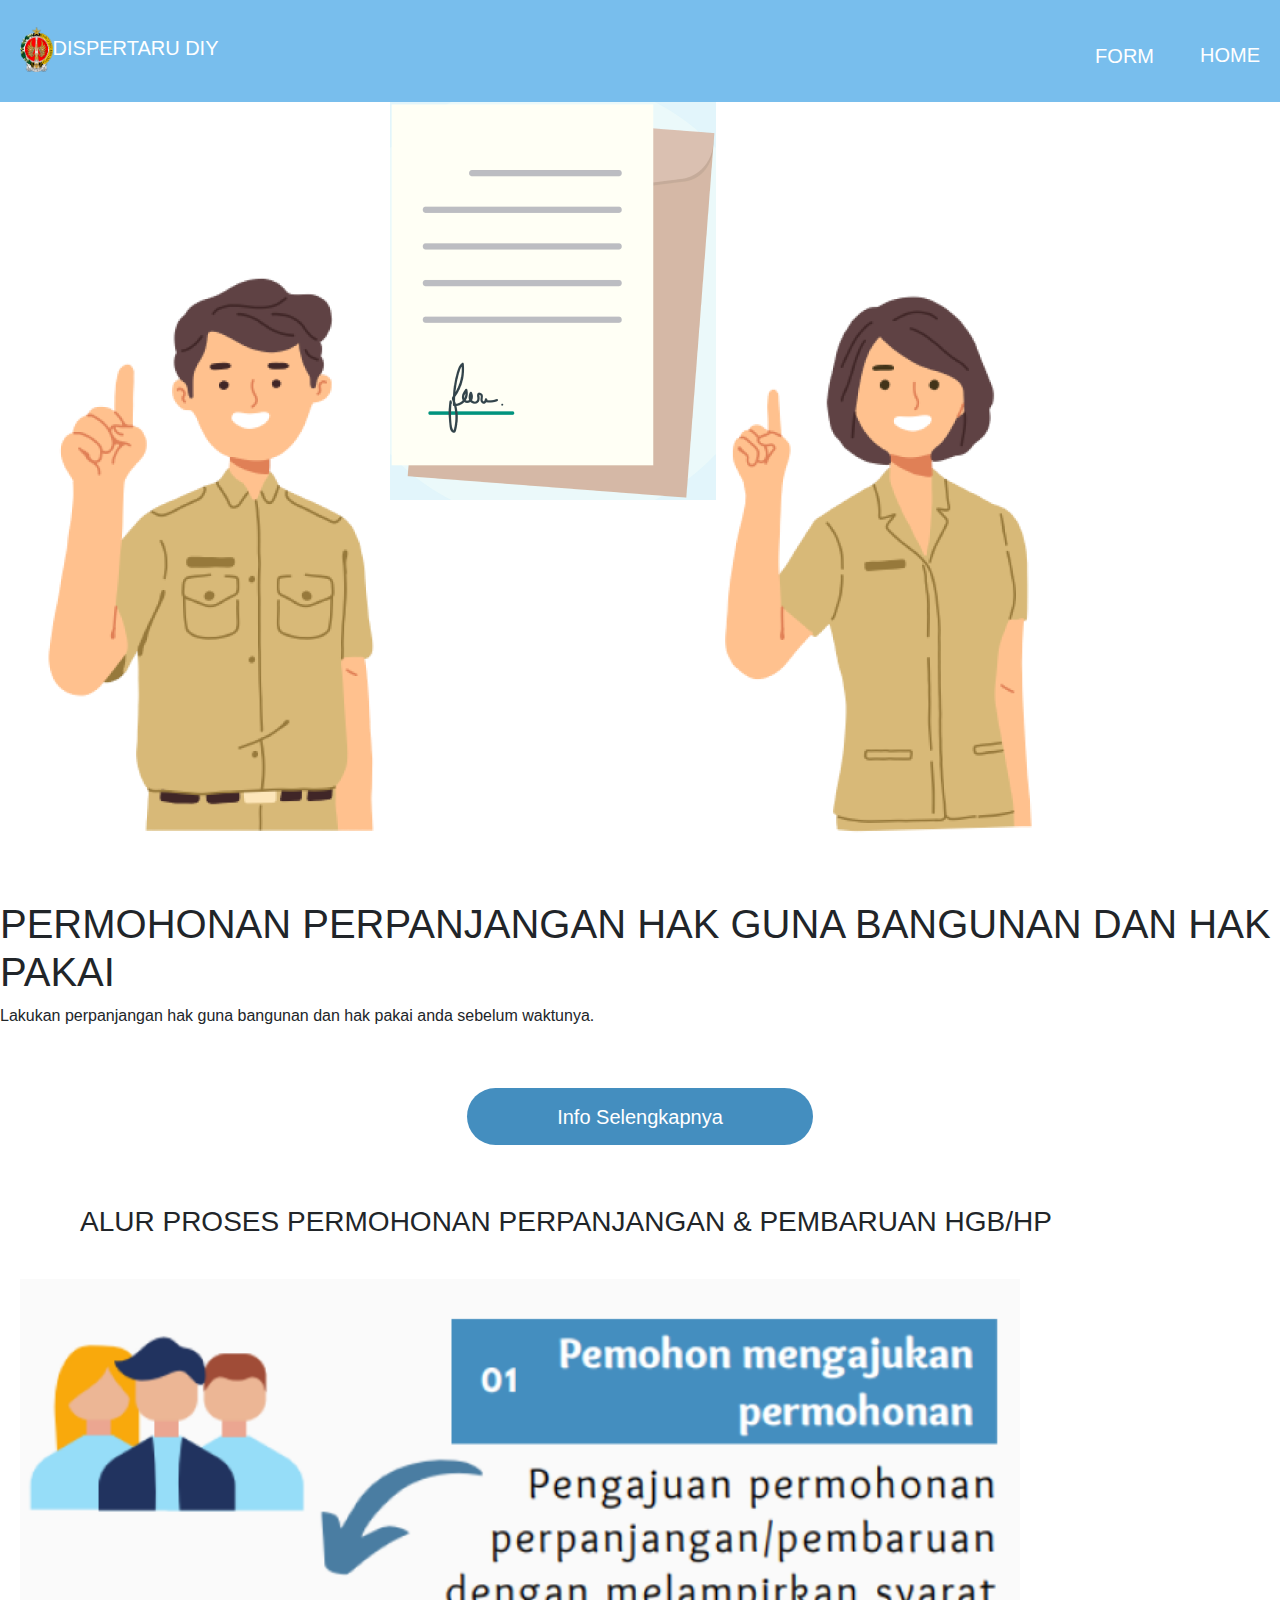
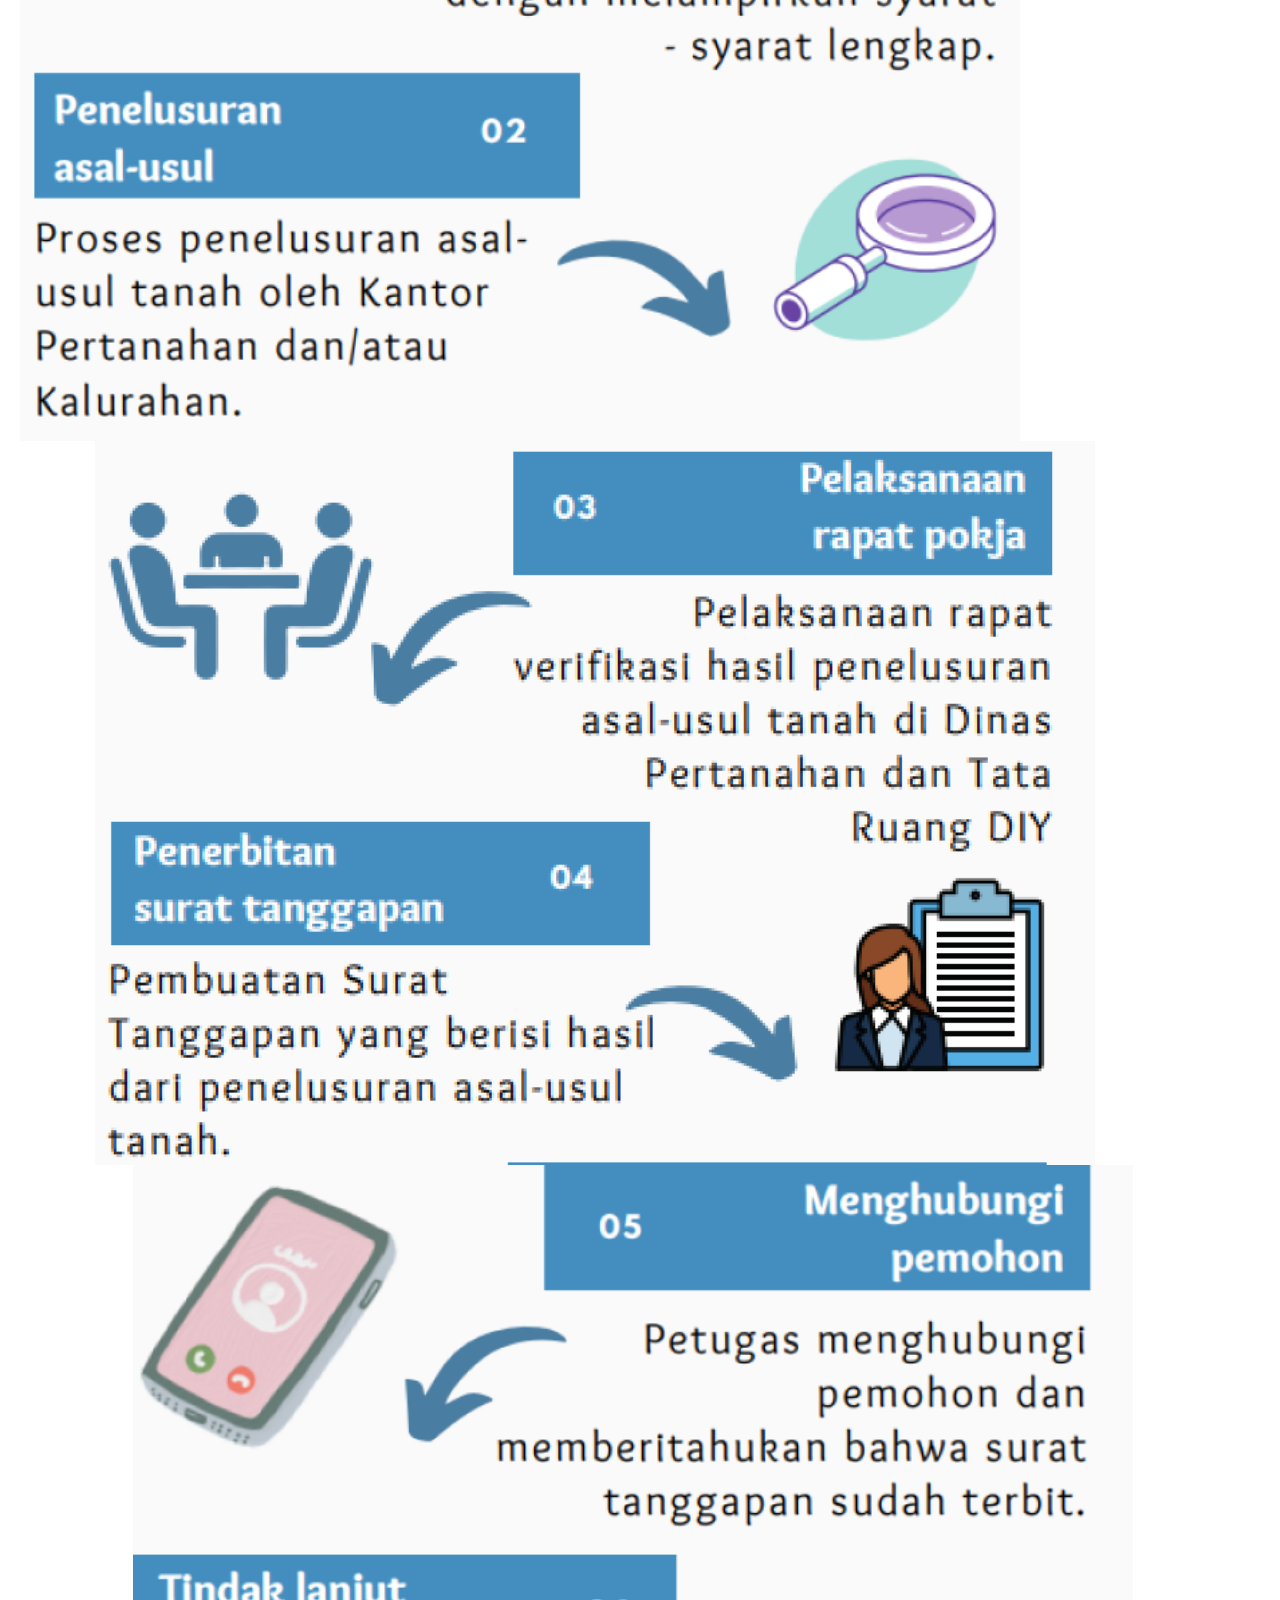
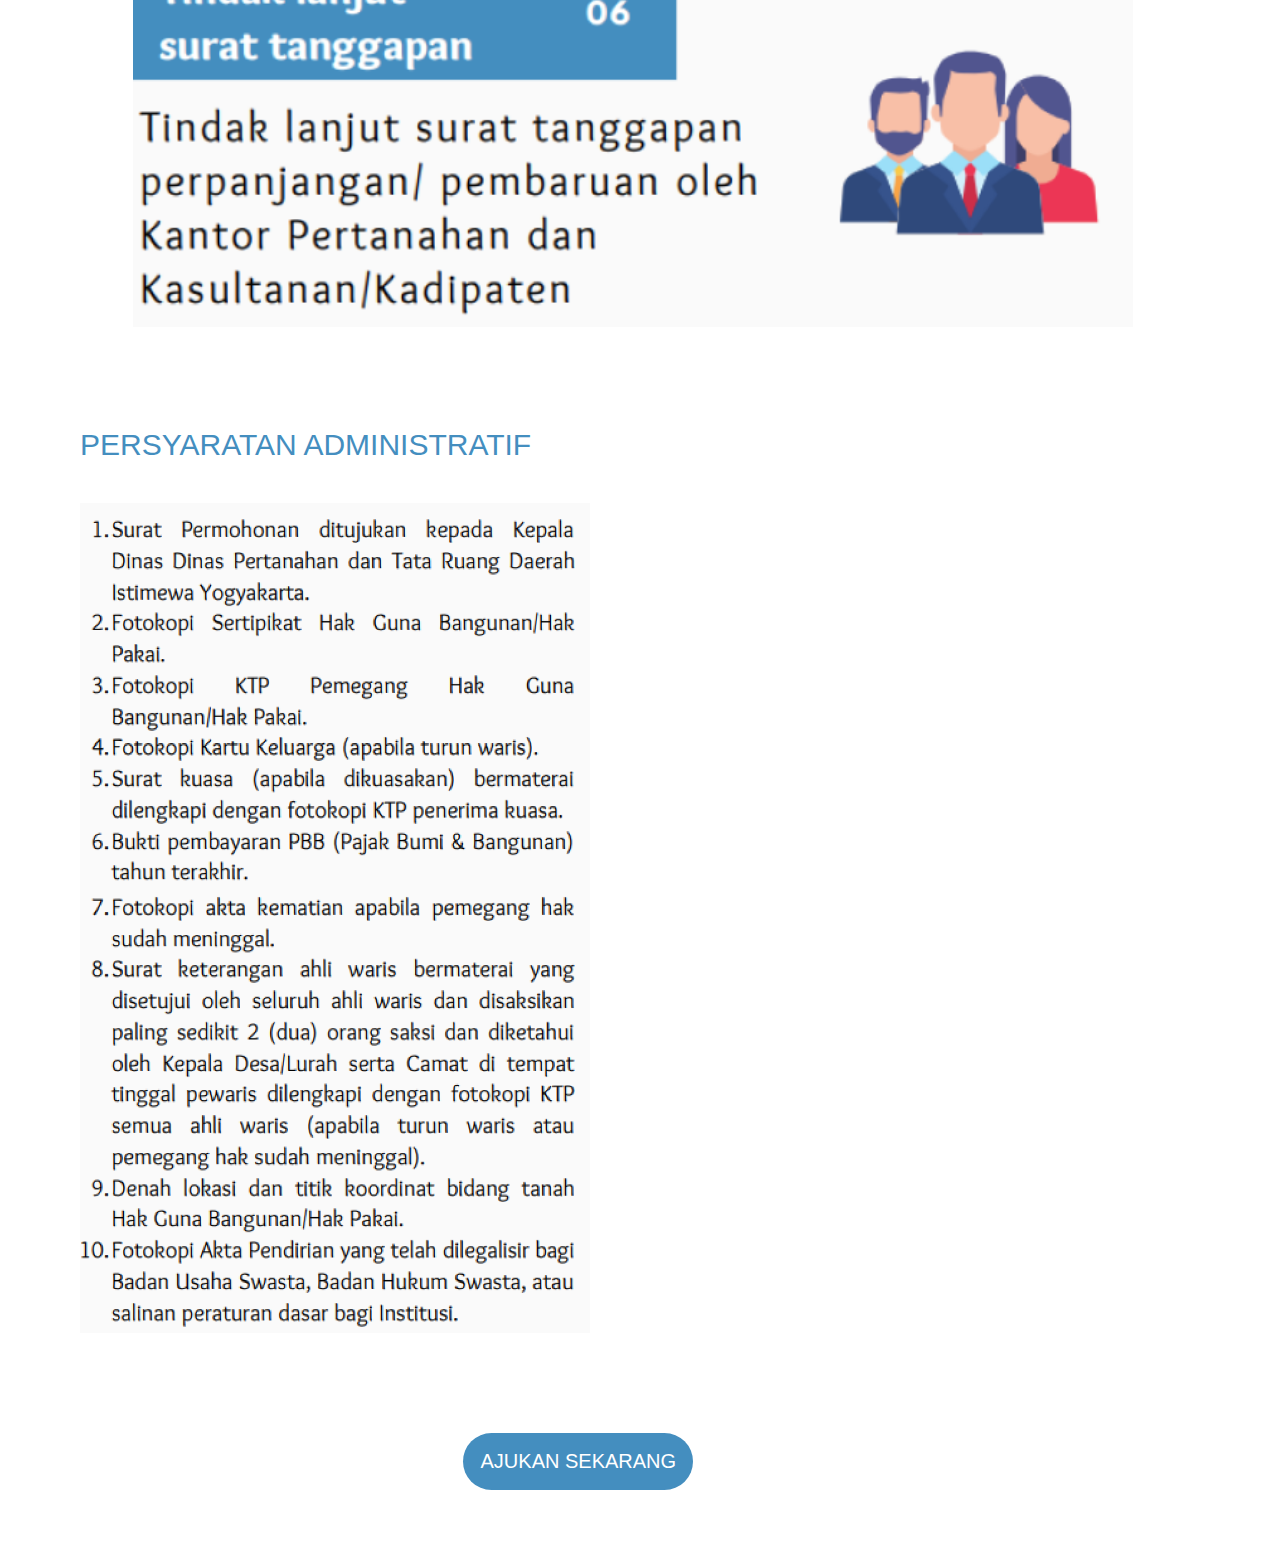
<file: public/user/html/index.html>
<!DOCTYPE html>
<html lang="en" dir="ltr">
  <head>
    <link rel="stylesheet" href="../css/global.css">
    <link rel="stylesheet" href="../css/main.css">
    <link rel="stylesheet" href="https://cdn.jsdelivr.net/npm/bootstrap@4.3.1/dist/css/bootstrap.min.css" integrity="sha384-ggOyR0iXCbMQv3Xipma34MD+dH/1fQ784/j6cY/iJTQUOhcWr7x9JvoRxT2MZw1T" crossorigin="anonymous">
    <meta charset="utf-8">
    <title></title>
  </head>
  <body>

    <div class="navbar-dispertaru">
      <a href="index.html" name="logo"><img class="logo" src="../image/logo.png" alt="">DISPERTARU DIY</a>
      <a href="index.html">HOME</a>
      <div class="dropdown">
        <button class="dropbtn">FORM</button>
        <div class="dropcontent">
          <a href="form.html">Form 1</a>
          <a href="form-lakwas.html">Form 2</a>
        </div>
      </div>
    </div>

    <div class="top">
      <div class="content-1">
        <img class="man" src="../image/man.png" alt="">
        <img class="paper" src="../image/paper.png" alt="">
        <img class="women" src="../image/women.png" alt="">
      </div>
      <div class="content-2">
        <div class="text">
          <p>
            <h1>PERMOHONAN PERPANJANGAN HAK GUNA BANGUNAN
                DAN HAK PAKAI
            </h1>
            Lakukan perpanjangan hak guna bangunan dan hak pakai anda
            sebelum  waktunya.
          </p>
        </div>
      </div>
    </div>

    <div class="ingfo">
      <div class="container text-center">
        <div class="row">
          <div class="col">

          </div>
          <div class="col">
            <button type="button" name="button">Info Selengkapnya</button>
          </div>
          <div class="col">

          </div>
        </div>
      </div>
    </div>

    <div class="bot-content">

      <div class="alur">

        <h3>
          ALUR PROSES PERMOHONAN
          PERPANJANGAN & PEMBARUAN HGB/HP
        </h3>

        <div class="container">
          <div class="row">
            <div class="col-md">
              <img src="../image/alur-1.png" alt="" style="margin-left: -75px">
            </div>
            <div class="col-md">
              <img src="../image/alur-2.png" alt="">
            </div>
            <div class="col-md">
              <img src="../image/alur-3.png" alt="" style="margin-left: 37.5px">
            </div>
          </div>
        </div>

      </div>

      <div class="persyaratan">
        <h3>PERSYARATAN ADMINISTRATIF</h3>

      <div class="row">
        <div class="col">
          <img src="../image/prs-1.png" alt="">
        </div>
        <div class="col">
          <img src="../image/prs-2.png" alt="">
        </div>
      </div>

      </div>

      <div class="row">
        <div class="col">

        </div>
        <div class="col">
          <a href="form.html"><button type="button" name="button">AJUKAN SEKARANG</button></a>
        </div>
        <div class="col">

        </div>
      </div>

    </div>

    <footer>

    </footer>

  </body>
</html>
</file>
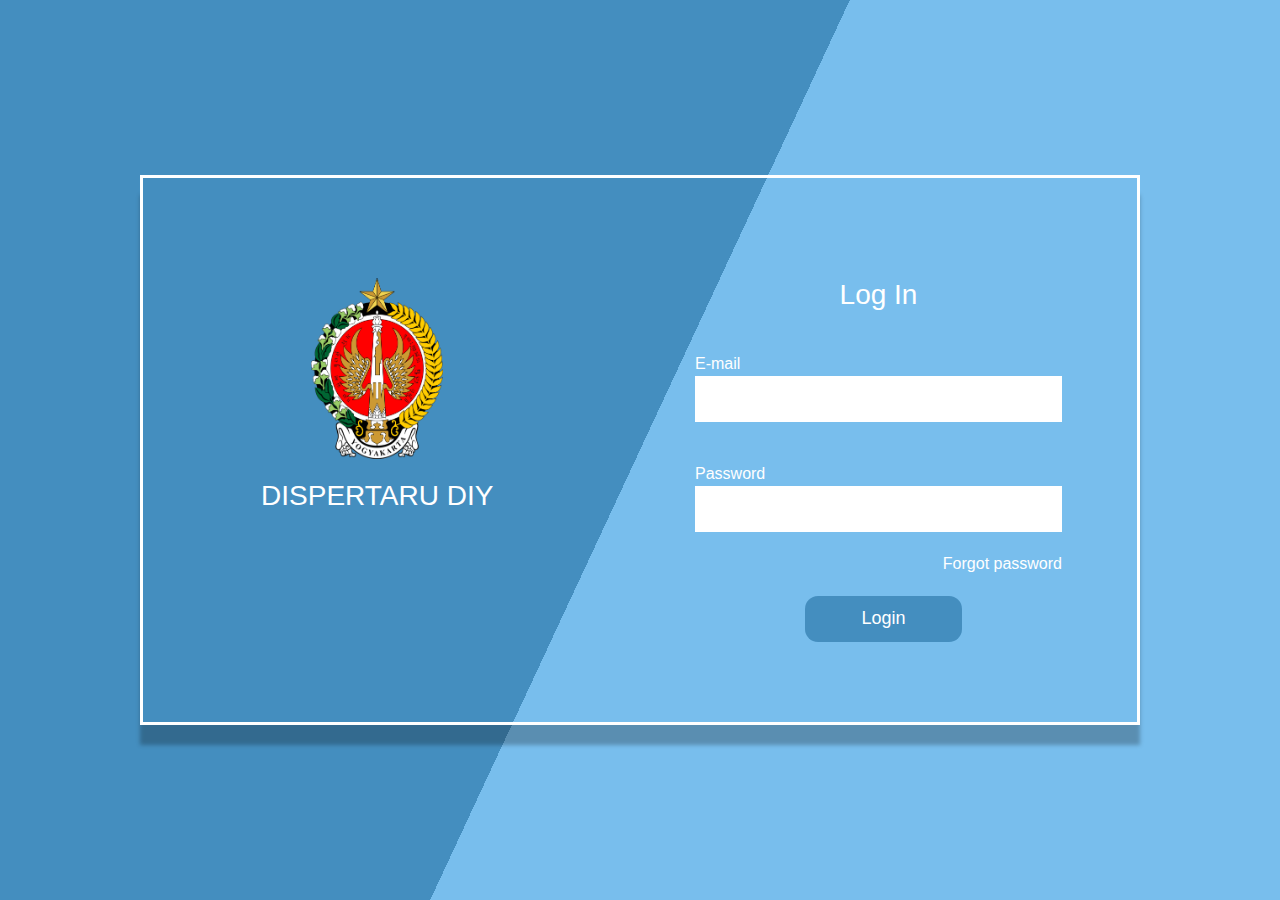
<file: public/admin/html/login.html>
<!DOCTYPE html>
<html lang="en" dir="ltr">
  <head>
    <meta charset="utf-8">
    <link rel="stylesheet" href="https://cdn.jsdelivr.net/npm/bootstrap@4.3.1/dist/css/bootstrap.min.css" integrity="sha384-ggOyR0iXCbMQv3Xipma34MD+dH/1fQ784/j6cY/iJTQUOhcWr7x9JvoRxT2MZw1T" crossorigin="anonymous">
    <link rel="stylesheet" href="../css/login.css">
    <title></title>
  </head>
  <body>

    <div class="background"></div>

    <div class="box">

      <div class="container">

        <div class="row">
          <div class="col-sm" style="margin-left: 40px">
            <div class="logo">
              <img src="../image/logo.png" alt="">
              <h3>DISPERTARU DIY</h3>
            </div>
          </div>

          <div class="col-sm" style="margin-right: -100px">

          </div>

          <div class="col-sm">
            <div class="login">
              <h3>Log In</h3>
              <label for="">E-mail</label>
              <input type="text" name="" value="">
              <label for="">Password</label>
              <input type="text" name="" value="">
              <a href="#">
                <p class="pass">Forgot password</p>
              </a>
              <button type="button" name="button">Login</button>
            </div>
          </div>
        </div>

      </div>

    </div>

  </body>
</html>
</file>
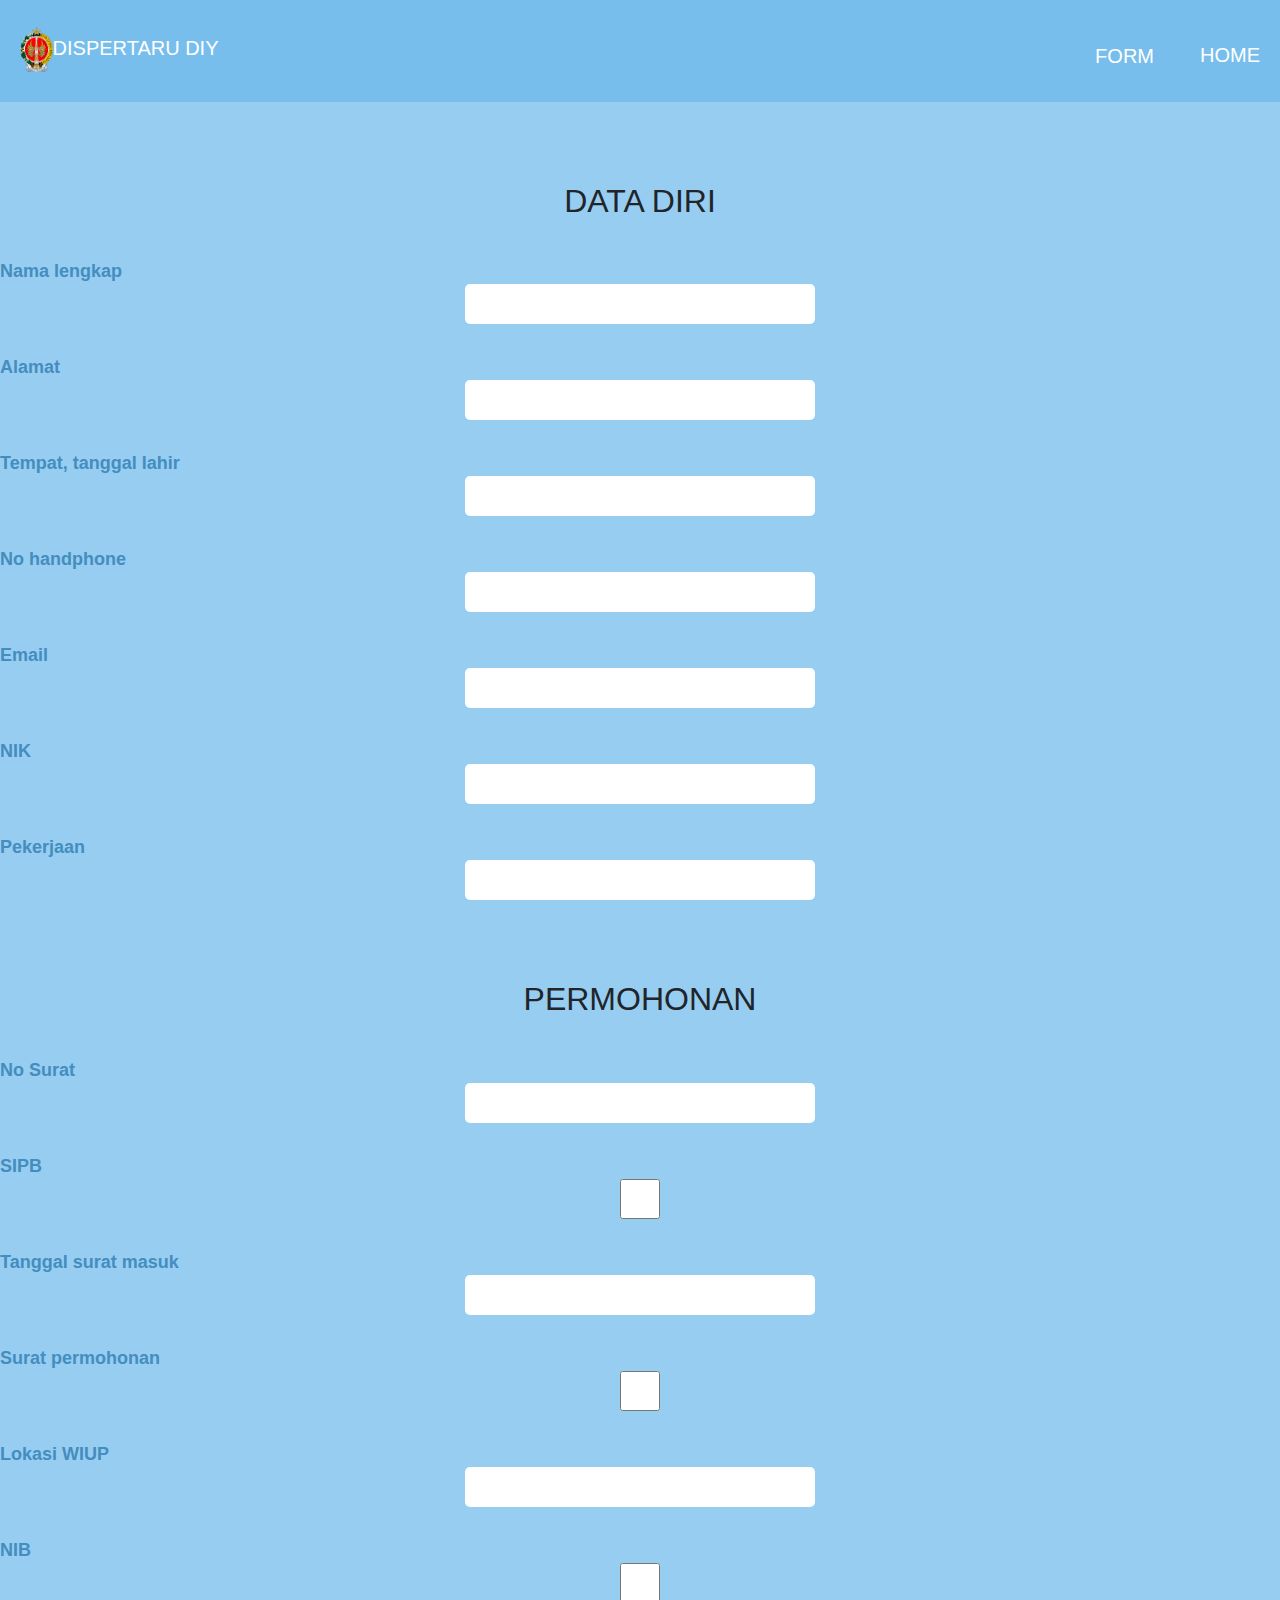
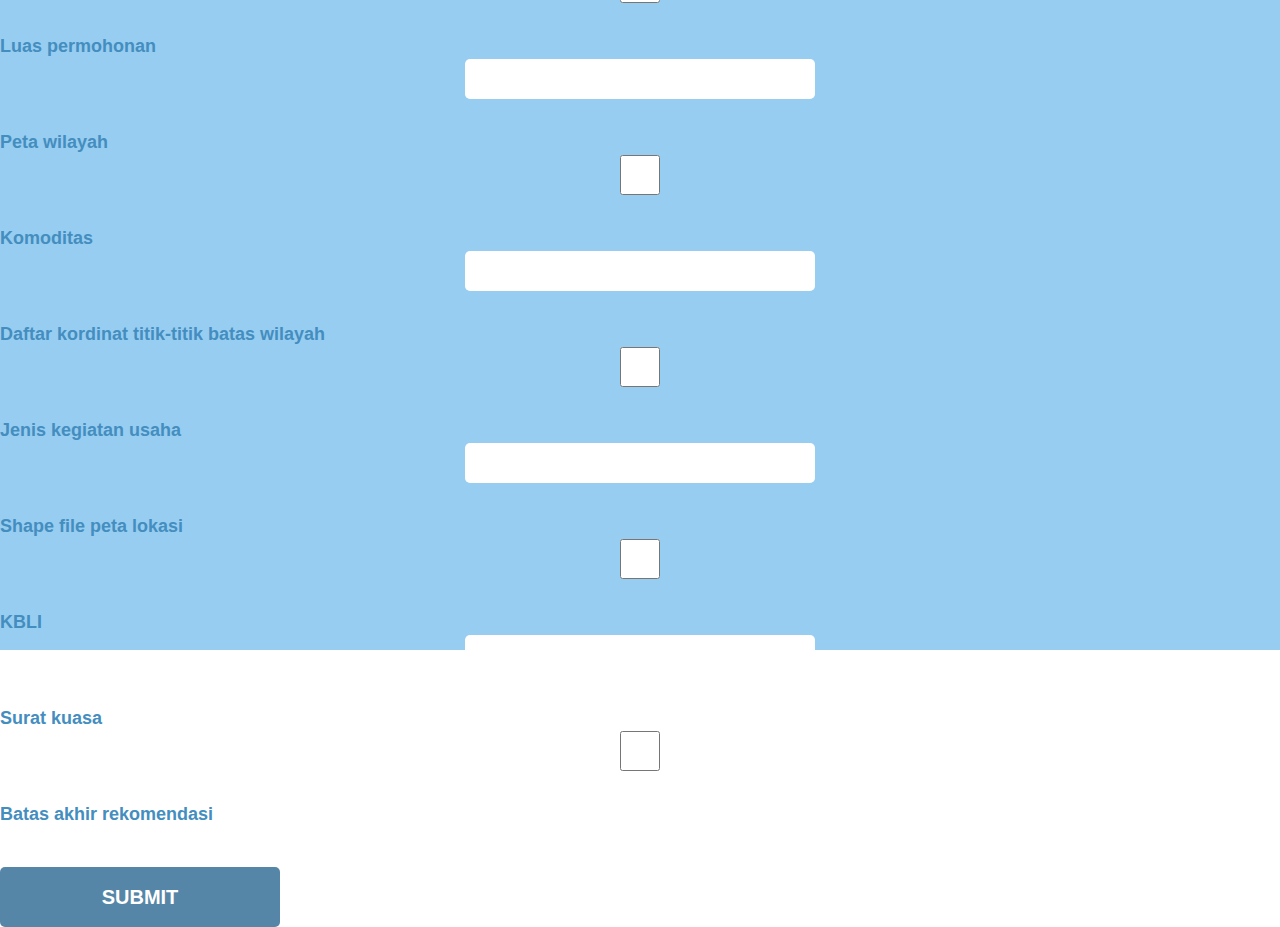
<file: public/user/html/form-lakwas.html>
<!DOCTYPE html>
<html lang="en">
<head>
    <link rel="stylesheet" href="../css/global.css">
    <link rel="stylesheet" href="../css/form-lakwas.css">
    <link rel="stylesheet" href="https://cdnjs.cloudflare.com/ajax/libs/font-awesome/6.2.0/css/all.min.css" integrity="sha512-xh6O/CkQoPOWDdYTDqeRdPCVd1SpvCA9XXcUnZS2FmJNp1coAFzvtCN9BmamE+4aHK8yyUHUSCcJHgXloTyT2A==" crossorigin="anonymous" referrerpolicy="no-referrer"/>
    <link rel="stylesheet" href="https://cdn.jsdelivr.net/npm/bootstrap@4.3.1/dist/css/bootstrap.min.css" integrity="sha384-ggOyR0iXCbMQv3Xipma34MD+dH/1fQ784/j6cY/iJTQUOhcWr7x9JvoRxT2MZw1T" crossorigin="anonymous">
    <meta charset="UTF-8">
    <meta http-equiv="X-UA-Compatible" content="IE=edge">
    <meta name="viewport" content="width=device-width, initial-scale=1.0">
    <title>Document</title>
</head>
<body>
    <div class="navbar-dispertaru">
        <a href="index.html" name="logo"><img class="logo" src="../image/logo.png" alt="">DISPERTARU DIY</a>
        <a href="index.html">HOME</a>
        <div class="dropdown">
          <button class="dropbtn">FORM</button>
          <div class="dropcontent">
            <a href="form.html">Form 1</a>
            <a href="form-lakwas.html">Form 2</a>
          </div>
        </div>
      </div>

    <form action="ver.html" method="get">

      <div class="form" id="form1">
        <h2>DATA DIRI</h2>
        <div class="content">
          <div class="input">
            <label for="name">Nama lengkap</label>
            <input type="text"  name="name" value="">
          </div>
          <div class="input">
            <label for="alamat">Alamat</label>
            <input type="text"  name="alamat" value="">
          </div>
          <div class="input">
            <label for="ttl">Tempat, tanggal lahir</label>
            <input type="text"  name="ttl" value="">
          </div>
          <div class="input">
            <label for="hp">No handphone</label>
            <input type="text"  name="hp" value="">
          </div>
          <div class="input">
            <label for="email">Email</label>
            <input type="text"  name="email" value="">
          </div>
          <div class="input">
            <label for="nik">NIK</label>
            <input type="text"  name="nik" value="">
          </div>
          <div class="input">
            <label for="pekerjaan">Pekerjaan</label>
            <input type="text" name="pekerjaan" value="">
          </div>
        </div>
      </div>

      <div class="form" id="form2">
        <h2>PERMOHONAN</h2>
        <div class="content">
          <div class="input">
            <label for="no-surat">No Surat</label>
            <input type="text"  name="no-surat" value="">
          </div>
          <div class="input">
            <label for="sipb">SIPB</label>
            <input type="checkbox" class="cbox" name="sipb">
          </div>
          <div class="input">
            <label for="tgl-surat">Tanggal surat masuk</label>
            <input type="text"  name="tgl-surat" value="">
          </div>
          <div class="input">
            <label for="sp">Surat permohonan</label>
            <input type="checkbox" class="cbox" name="sp">
          </div>
          <div class="input">
            <label for="lokasi-wiup">Lokasi WIUP</label>
            <input type="text" name="lokasi-wiup" value="">
          </div>
          <div class="input">
            <label for="nib">NIB</label>
            <input type="checkbox" class="cbox" name="nib">
          </div>
          <div class="input">
            <label for="lp">Luas permohonan</label>
            <input type="text" name="lp" value="">
          </div>
          <div class="input">
            <label for="peta">Peta wilayah</label>
            <input type="checkbox" class="cbox" name="peta">
          </div>
          <div class="input">
            <label for="komoditas">Komoditas</label>
            <input type="text" name="komoditas" value="">
          </div>
          <div class="input">
            <label for="dktbw">Daftar kordinat titik-titik batas wilayah</label>
            <input type="checkbox" class="cbox" name="dktbw">
          </div>
          <div class="input">
            <label for="jku">Jenis kegiatan usaha</label>
            <input type="text" name="jku" value="">
          </div>
          <div class="input">
            <label for="spl">Shape file peta lokasi</label>
            <input type="checkbox" class="cbox" name="spl">
          </div>
          <div class="input">
            <label for="kbli">KBLI</label>
            <input type="text" name="kbli" value="">
          </div>
          <div class="input">
            <label for="sk">Surat kuasa</label>
            <input type="checkbox" class="cbox" name="sk">
          </div>
          <div class="input">
            <label for="bar">Batas akhir rekomendasi</label>
            <input type="text" name="bar" value="">
          </div>
          <div class="input">
            
        </div>
      </div>

      <button type="submit">SUBMIT</button>

    </form>

  </body>
</html>
</file>
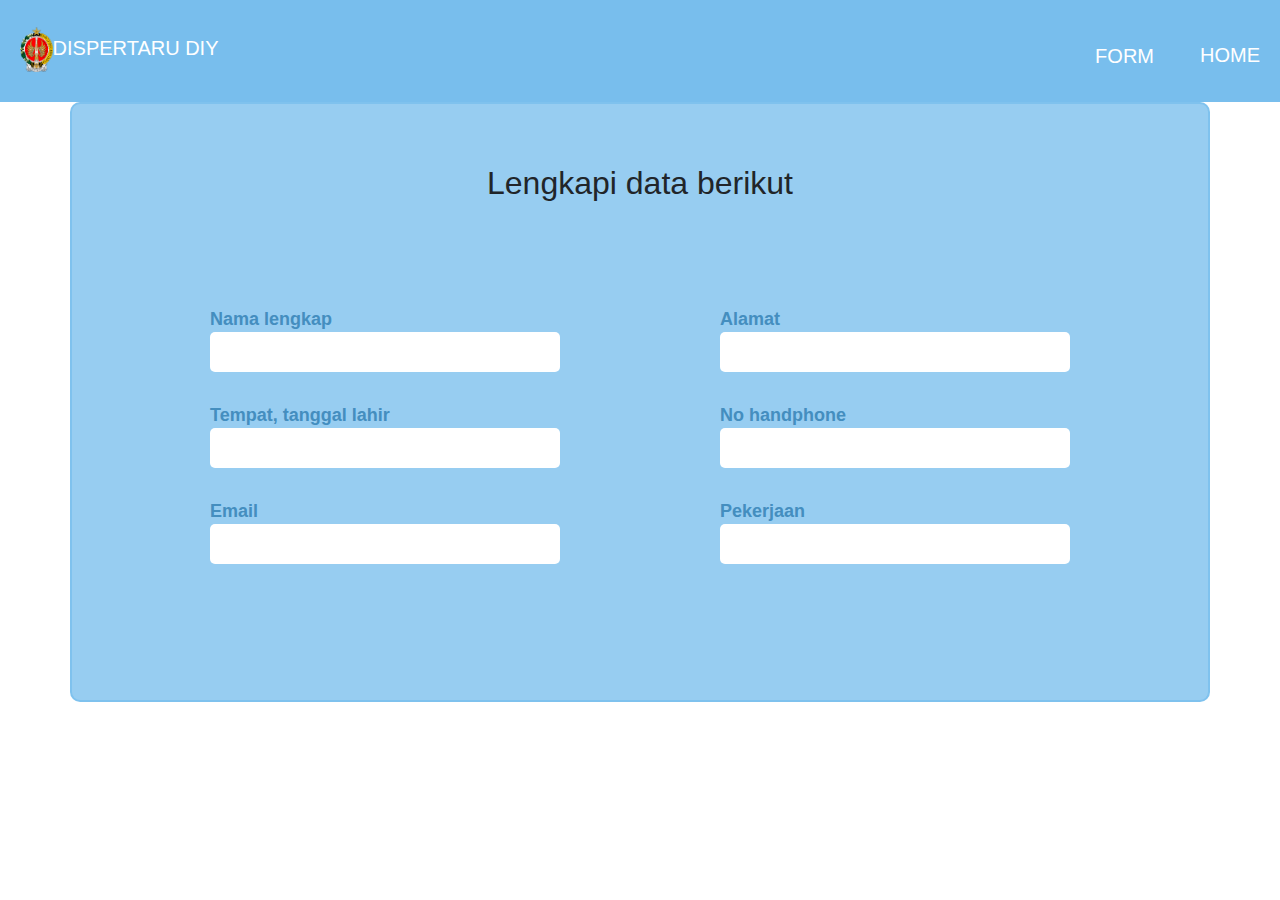
<file: public/user/html/form.html>
<!DOCTYPE html>
<html lang="en" dir="ltr">
  <head>
    <link rel="stylesheet" href="../css/global.css">
    <link rel="stylesheet" href="../css/form.css">
    <link rel="stylesheet" href="https://cdnjs.cloudflare.com/ajax/libs/font-awesome/6.2.0/css/all.min.css" integrity="sha512-xh6O/CkQoPOWDdYTDqeRdPCVd1SpvCA9XXcUnZS2FmJNp1coAFzvtCN9BmamE+4aHK8yyUHUSCcJHgXloTyT2A==" crossorigin="anonymous" referrerpolicy="no-referrer"/>
    <link rel="stylesheet" href="https://cdn.jsdelivr.net/npm/bootstrap@4.3.1/dist/css/bootstrap.min.css" integrity="sha384-ggOyR0iXCbMQv3Xipma34MD+dH/1fQ784/j6cY/iJTQUOhcWr7x9JvoRxT2MZw1T" crossorigin="anonymous">
    <meta charset="utf-8">
    <title></title>
  </head>
  <body>

    <div class="navbar-dispertaru">
      <a href="index.html" name="logo"><img class="logo" src="../image/logo.png" alt="">DISPERTARU DIY</a>
      <a href="index.html">HOME</a>
      <div class="dropdown">
        <button class="dropbtn">FORM</button>
        <div class="dropcontent">
          <a href="form.html">Form 1</a>
          <a href="form-lakwas.html">Form 2</a>
        </div>
      </div>
    </div>

    <div class="container" id="container">

      <form id="form" class="" action="ver.html" method="post">
        <h2>Lengkapi data berikut</h2>
        <div class="form-input" id="form1" action="index.html" method="post">
          <div class="form">
            <div class="input">
              <label for="name">Nama lengkap</label>
              <input type="text"  name="name" value="">
            </div>
            <div class="input">
              <label for="alamat">Alamat</label>
              <input type="text"  name="alamat" value="">
            </div>
            <div class="input">
              <label for="ttl">Tempat, tanggal lahir</label>
              <input type="text"  name="ttl" value="">
            </div>
            <div class="input">
              <label for="hp">No handphone</label>
              <input type="text"  name="hp" value="">
            </div>
            <div class="input">
              <label for="email">Email</label>
              <input type="text"  name="email" value="">
            </div>
            <div class="input">
              <label for="pekerjaan">Pekerjaan</label>
              <input type="text"  id="usaha" name="pekerjaan" onkeyup="success" value="">
            </div>
          </div>
          <div class="btn-box">
            <button type="button" id="next1" name="button"><i class="fa-solid fa-right-long arrow"></i></button>
          </div>
        </div>

        <div class="form-input" id="form2" action="index.html" method="post">
          <div class="form">
            <div class="input">
              <label for="nik">NIK</label>
              <input type="text"  name="nik" value="">
            </div>
            <div class="input">
              <label class="ghs" for=""></label>
              <input class="ghs" type="text" name="" value="">
            </div>
            <div class="input">
              <label for="ktp">Upload foto KTP anda</label>
              <input type="file" name="ktp" value="">
            </div>
            <div class="input">
              <label class="ghs" for=""></label>
              <input class="ghs" type="text" name="" value="">
            </div>
            <div class="input">
              <label class="ghs" for=""></label>
              <input class="ghs" type="text" name="" value="">
            </div>
          </div>
          <div class="btn-box">
            <button type="button" id="back1" name="button"><i class="fa-solid fa-left-long arrow"></i></button>
            <button type="button" id="next2" name="button"><i class="fa-solid fa-right-long arrow"></i></button>
          </div>
        </div>

        <div class="form-input" id="form3" action="index.html" method="post">
          <div class="form">
            <div class="input">
              <label for="detail">Upload detail permohonan anda</label>
              <input type="file" name="detail" value="">
            </div>
            <div class="input">
              <label class="ghs" for=""></label>
              <input class="ghs" type="text" name="" value="">
            </div>
            <div class="input">
              <label class="ghs" for=""></label>
              <input class="ghs" type="text" name="" value="">
            </div>
            <div class="input">
              <label class="ghs" for=""></label>
              <input class="ghs" type="text" name="" value="">
            </div>
            <div class="input">
              <label class="ghs" for=""></label>
              <input class="ghs" type="text" name="" value="">
            </div>
          </div>
          <div class="btn-box">
            <button type="button" id="back2" name="button"><i class="fa-solid fa-left-long arrow"></i></button>
            <button type="submit" id="" name="button"><i class="fa-solid fa-right-long arrow"></i></button>
          </div>
        </div>
      </form>

    </div>

    <script type="text/javascript" src="../js/onclick.js"></script>
    <script type="text/javascript" defer src="../js/validation.js"></script>

  </body>
</html>
</file>
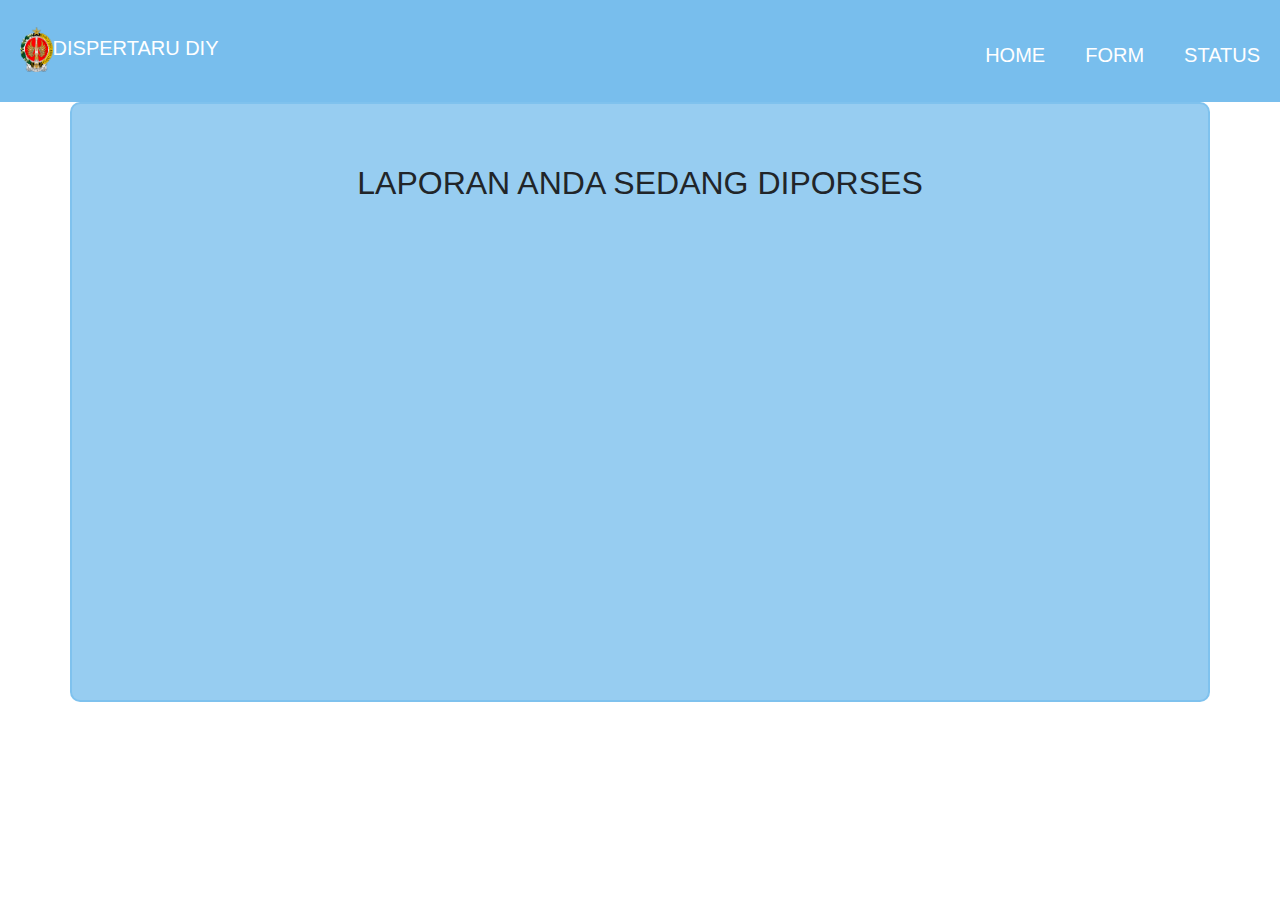
<file: public/user/html/ver.html>
<!DOCTYPE html>
<html lang="en" dir="ltr">
  <head>
    <link rel="stylesheet" href="../css/global.css">
    <link rel="stylesheet" href="../css/form.css">
    <link rel="stylesheet" href="https://cdnjs.cloudflare.com/ajax/libs/font-awesome/6.2.0/css/all.min.css" integrity="sha512-xh6O/CkQoPOWDdYTDqeRdPCVd1SpvCA9XXcUnZS2FmJNp1coAFzvtCN9BmamE+4aHK8yyUHUSCcJHgXloTyT2A==" crossorigin="anonymous" referrerpolicy="no-referrer"/>
    <link rel="stylesheet" href="https://cdn.jsdelivr.net/npm/bootstrap@4.3.1/dist/css/bootstrap.min.css" integrity="sha384-ggOyR0iXCbMQv3Xipma34MD+dH/1fQ784/j6cY/iJTQUOhcWr7x9JvoRxT2MZw1T" crossorigin="anonymous">
    <meta charset="utf-8">
    <meta http-equiv = "refresh" content = "3; url =index.html">
    <title></title>
  </head>
  <body>

    <div class="navbar-dispertaru">
      <a href="index.html" name="logo"><img class="logo" src="../image/logo.png" alt="">DISPERTARU DIY</a>
      <a href="#">STATUS</a>
      <a href="">FORM</a>
      <a href="#">HOME</a>
    </div>

    <div class="container">

      <h2>LAPORAN ANDA SEDANG DIPORSES</h2>

    </div>

    <footer>

    </footer>

    <script type="text/javascript" src="../js/onclick.js"></script>

  </body>
</html>
</file>
<file: public/user/css/global.css>
body {
  font-family: sans-serif;
}

.navbar-dispertaru {
  overflow: auto;
  background-color: #78BEED;
}

.navbar-dispertaru .dropdown {
  float: right;
  overflow: hidden;
}

.navbar-dispertaru .dropcontent {
  display: none;
  position: fixed;
  min-width: 160px;
  background-color: #78BEED;
  box-shadow: 0px 8px 16px 0px rgba(0,0,0,0.2);
  border-radius: 5px;
  z-index: 1;
}

.navbar-dispertaru .dropcontent a {
  display: block;
  justify-content: center;
  float: none;
  color: #ffffff;
  text-decoration: none;
  font-size: 18px;
  text-align: center;
  padding: 14px 16px;
  text-decoration: none;
}

.navbar-dispertaru .dropcontent a:hover {
  color: blue;
  background-color: white;
}

.navbar-dispertaru .dropdown .dropbtn {
  color: white;
  background: none;
  outline: none;
  border: none;
}

.navbar-dispertaru .dropdown:hover .dropcontent {
  display: block;
}

.navbar-dispertaru a, .dropdown {
  font-size: 20px;
  text-decoration: none;
  float: right;
  color: white;
  text-align: center;
  margin-top: 10px;
  padding: 30px 20px;
}

.navbar-dispertaru a:hover {
  text-decoration: none;
}

.navbar-dispertaru a[name="logo"] {
  float: left;
  margin-top: -3px;
}

.navbar-dispertaru a[name="logo"]:hover {
  color: white;
}

.logo {
  display: inline-block;
  vertical-align: middle;
  width: 32.56px;
  height: 44.78px;
}
</file>
<file: public/user/css/main.css>
.body {
  background-color: #fafafa;
}

.content-1 {
  display: grid;
  grid-template-columns: repeat(4, 1fr);
}

.content-1 .n1 {

}
.content-1 .n2 img {
  margin-top: 150px;
}
.content-1 .n3 {
  
}

.content-1 .n4 {
  padding: 10px;
  background-color: #448EBF;
  width: 787px;
  height: 380px;
  border-radius: 146px 0 0 146px;
}

@media(max-width: 1135px) {
.content-1 .n4 {
  padding: 10px;
  background-color: #448EBF;
  width: 687px;
  height: 380px;
  border-radius: 146px 0 0 146px;
  }

.content-1 .n2 img {
  margin-top: 100px;
}
}

@media(max-width: 990px) {
.content-1 .n4 {
  padding: 10px;
  background-color: #448EBF;
  width: 587px;
  height: 380px;
  border-radius: 146px 0 0 146px;
  }

.content-1 .n2 img {
  margin-top: 50px;
}
}

@media(max-width: 790px) {
.content-1 .n4 {
  padding: 10px;
  background-color: #448EBF;
  width: 487px;
  height: 380px;
  border-radius: 146px 0 0 146px;
  }
}

.content-1 .n4 h1, .content-1 .n4 p {
  padding: 20px 20px;
  color: white;
  margin-left: 10%;
}

.ingfo {
  display: grid;
  grid-template-columns: 1fr;
  justify-items: center;
  margin-top: 60px;
  margin-bottom: 40px;
}

.ingfo button {
  color: white;
  font-size: 20px;
  border: none;
  background-color: #448EBF;
  border-radius: 146px;
  padding: 0px;
  width: 346px;
  height: 57px;
}

.bot-content {
  margin: 60px 80px 60px 80px;
}

.alur h3 {
  grid-column: span 3;
}

.alur {
  display: grid;
  grid-template-columns: repeat(3, 1fr);
  gap: 2rem;

  margin-bottom: 100px;
}

.alur img {
  width: 1000px;
  height: auto;
}

.persyaratan {
  display: grid;
  grid-template-columns: repeat(2, 1fr);
  gap: 2rem;
  column-gap: 10rem;
}

.persyaratan h3 {
  grid-column: span 2;
  font-size: 30px;
  color: #448EBF;
  height: auto;
}

.persyaratan .button-ajukan {
  margin: auto;
  grid-column: span 2;
}

.persyaratan img {
  width: 510px;
  height: auto;
}

.bot-content button {
  margin-top: 100PX;
  color: white;
  font-size: 20px;
  border: none;
  background-color: #448EBF;
  border-radius: 146px;
  padding: 0px;
  width: 230px;
  height: 57px;
}
</file>
<file: public/admin/css/login.css>
body {
  margin: 0;
}

.background {
  position: absolute;
  width: 100%;
  height: 100%;
  left: 0px;
  top: 0px;
  background-image: linear-gradient(115deg, #448EBF 50%, #78BEED 50%);
}

.box {
  position: absolute;
  top: 50%;
  left: 50%;
  transform: translate(-50%, -50%);
  border: white solid 3px;
  padding: 60px;
  width: 1000px;
  height: 550px;
  box-shadow: 0px 20px 4px 0px rgba(0, 0, 0, 0.25);

}

.box .container {
  margin-top: 40px;
}

.logo {
  text-align: center;
}

.logo img {
  width: 132px;
  height: 181px;
}

.logo h3 {
  margin-top: 20px;
  color: white;
}

.login {

}

.login h3 {
  color: white;
  text-align: center;
  margin-bottom: 40px;
}

.login input {
  margin-bottom: 40px;
  width: 367px;
  height: 46px;
  border: none;
  text-decoration: none;
}

.login p, .login label {
  margin-bottom: 0px;
  color: white;
}

.login .pass {
  text-decoration: none;
  margin-top: -20px;
  color: white;
  text-align: right;
}

.login button {
  margin-top: 20px;
  margin-left: 30%;
  text-align: center;
  font-size: 18px;
  color: white;
  border: none;
  width: 157px;
  height: 46px;
  background: #448EBF;
  border-radius: 13px;
}
</file>
<file: public/user/css/form-lakwas.css>
.form{
  background-color: rgba(120, 190, 237, 0.77);
}

#form2 {
  height: 150vh;
}

.form h2 {
    padding-top: 5rem;
    text-align: center;
}

.form label {
    margin-bottom: -5px;
    margin-top: 30px;
    color: rgba(68, 142, 191, 1);
    font-weight: bold;
    font-size: 18px;
  }
  
.form input {
    display: block;
    outline: none;
    border: none;
    border-radius: 5px;
    width: 350px;
    height: 40px;
    margin: 0px auto;
    padding: 2px 10px;
  }

form button {
  font-weight: bold;
  font-size: 20px;
  border: none;
  outline: none;
  background-color:  rgba(35, 98, 141, 0.77);
  color: white;
  width: 280px;
  height: 60px;
  border-radius: 5px;
}

form button:hover {
  background-color:  rgba(94, 167, 216, 0.77);
  outline: none;
}

form button:active {
  background-color:  rgba(35, 98, 141, 0.77);
}


.form .ghs {
  visibility: hidden;
}

.container .btn-box {
  position: relative;
  /* margin-top: 5rem; */
}

.container .btn-box button {
  background: none;
  outline: none;
  border: none;
}

.container .btn-box .fa-right-long {
  position: fixed;
  right: 0;
}

.container .btn-box .fa-left-long {
  position: fixed;
  left: 0;
}

.container .btn-box .arrow {
  font-size: 50px;
  color: #ffffff;
  transition: 0.15s;
}

.container .btn-box .arrow:hover {
  color: #2d3436;
}

.container .btn-box .arrow:active {
  color: rgba(120, 190, 237, 0.77);
}

@media only screen and (max-width: 500px) {
  .text h1{
    font-size: 1.3rem;
  }
  .text p{
    font-size: .9rem;
  }
  img.man{
    width: 575px;
  }
  img.paper{
    display: none;
  }
  img.women{
    display: none;
  }
}
</file>
<file: public/user/css/form.css>
body {
  overflow-x: hidden;
}

.container {
  position: relative;
  background-color: rgba(120, 190, 237, 0.77);
  border: 2px rgba(120, 190, 237, 0.77) solid;
  border-radius: 10px;
  height: 600px;
}

.container .form-input {
  position: absolute;
  top: 55%;
  left: 50%;
  transform: translate(-50%, -50%);
  margin-top: 0;
  transition: 0.15s;
}

.container h2 {
  display: block;
  text-align: center;
  padding-top: 60px;
}

.container .form {
  display: grid;
  grid-template-columns: repeat(2, minmax(350px, 0fr));
  grid-column-gap: 10rem;
}

.form label {
  margin-bottom: -5px;
  margin-top: 30px;
  color: rgba(68, 142, 191, 1);
  font-weight: bold;
  font-size: 18px;
}

.form input {
  display: block;
  outline: none;
  border: none;
  border-radius: 5px;
  width: 350px;
  height: 40px;
}

.form .ghs {
  visibility: hidden;
}

.container .btn-box {
  position: relative;
  /* margin-top: 5rem; */
}

.container .btn-box button {
  background: none;
  outline: none;
  border: none;
}

.container .btn-box .fa-right-long {
  position: fixed;
  right: 0;
}

.container .btn-box .fa-left-long {
  position: fixed;
  left: 0;
}

.container .btn-box .arrow {
  font-size: 50px;
  color: #ffffff;
  transition: 0.15s;
}

.container .btn-box .arrow:hover {
  color: #2d3436;
}

.container .btn-box .arrow:active {
  color: rgba(120, 190, 237, 0.77);
}

#form2 {
  left: 2000px;
}

#form3 {
  left: 2000px;
}
</file>
